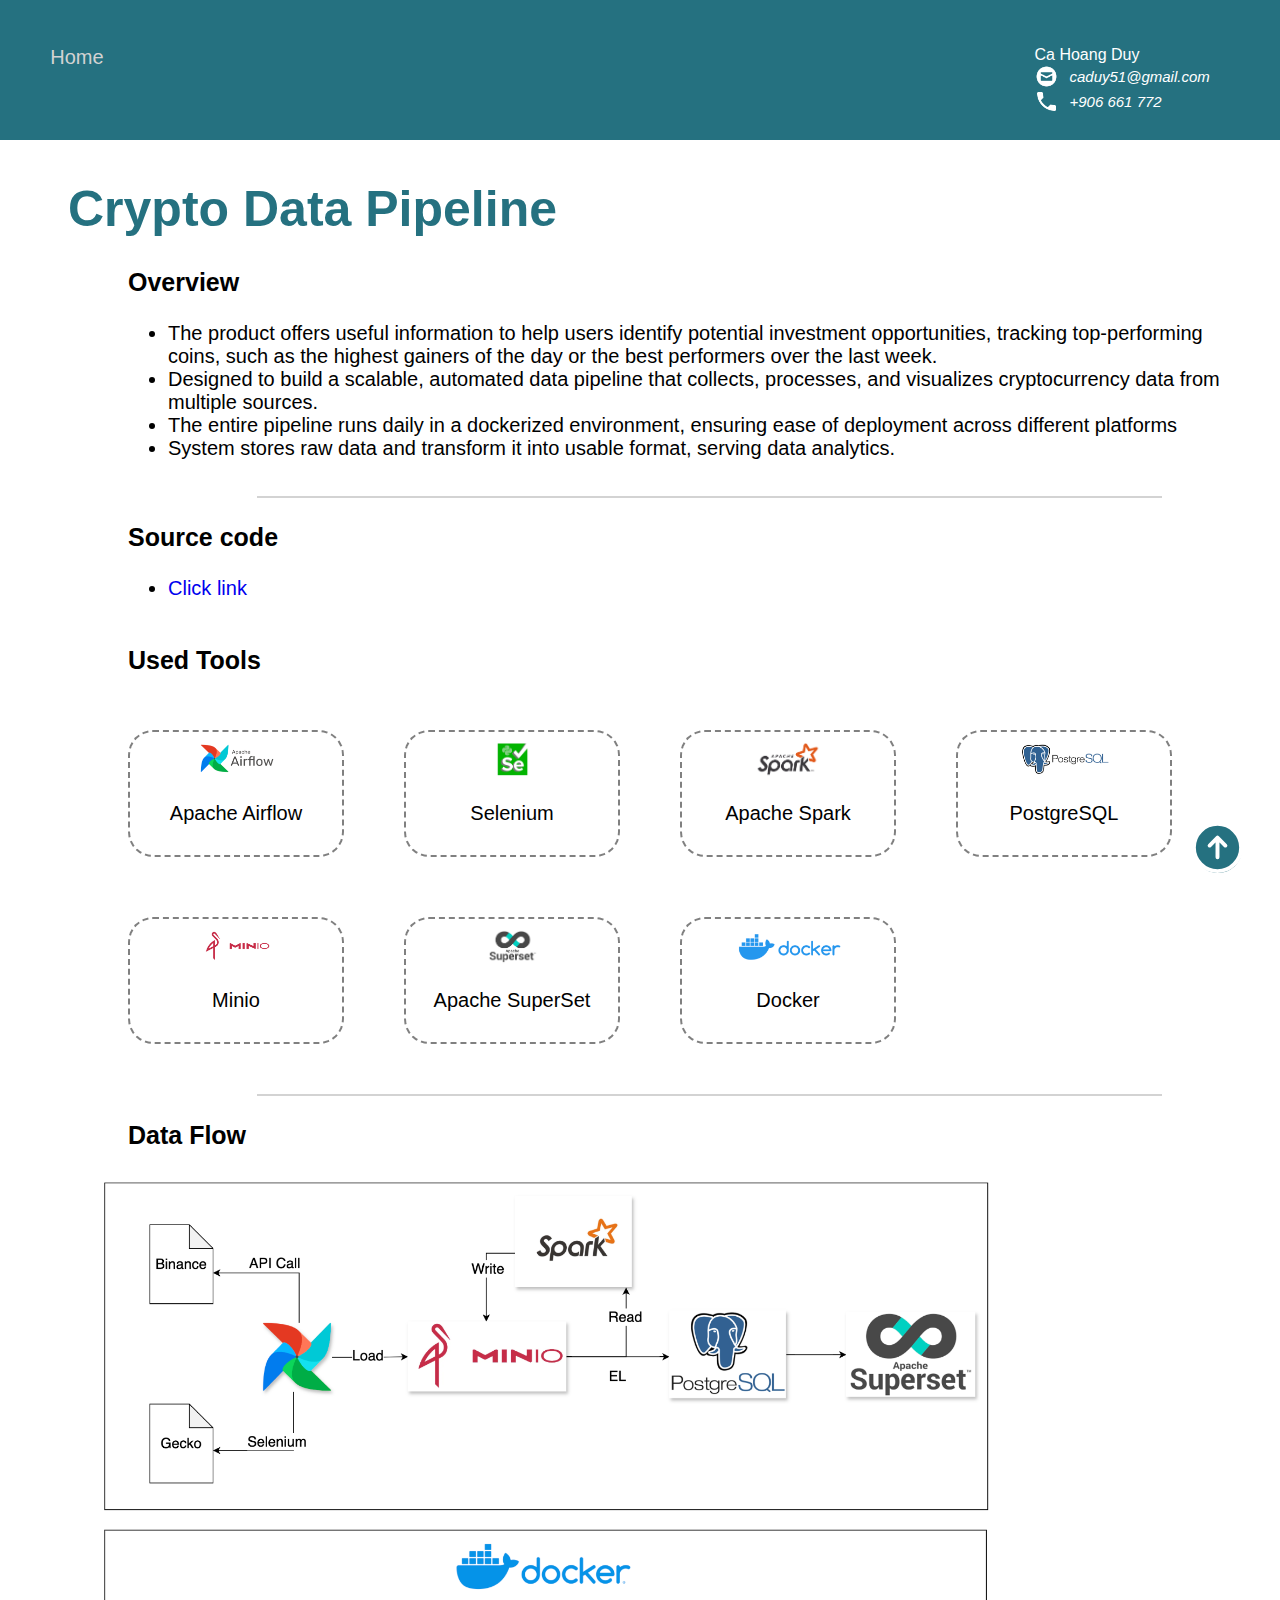
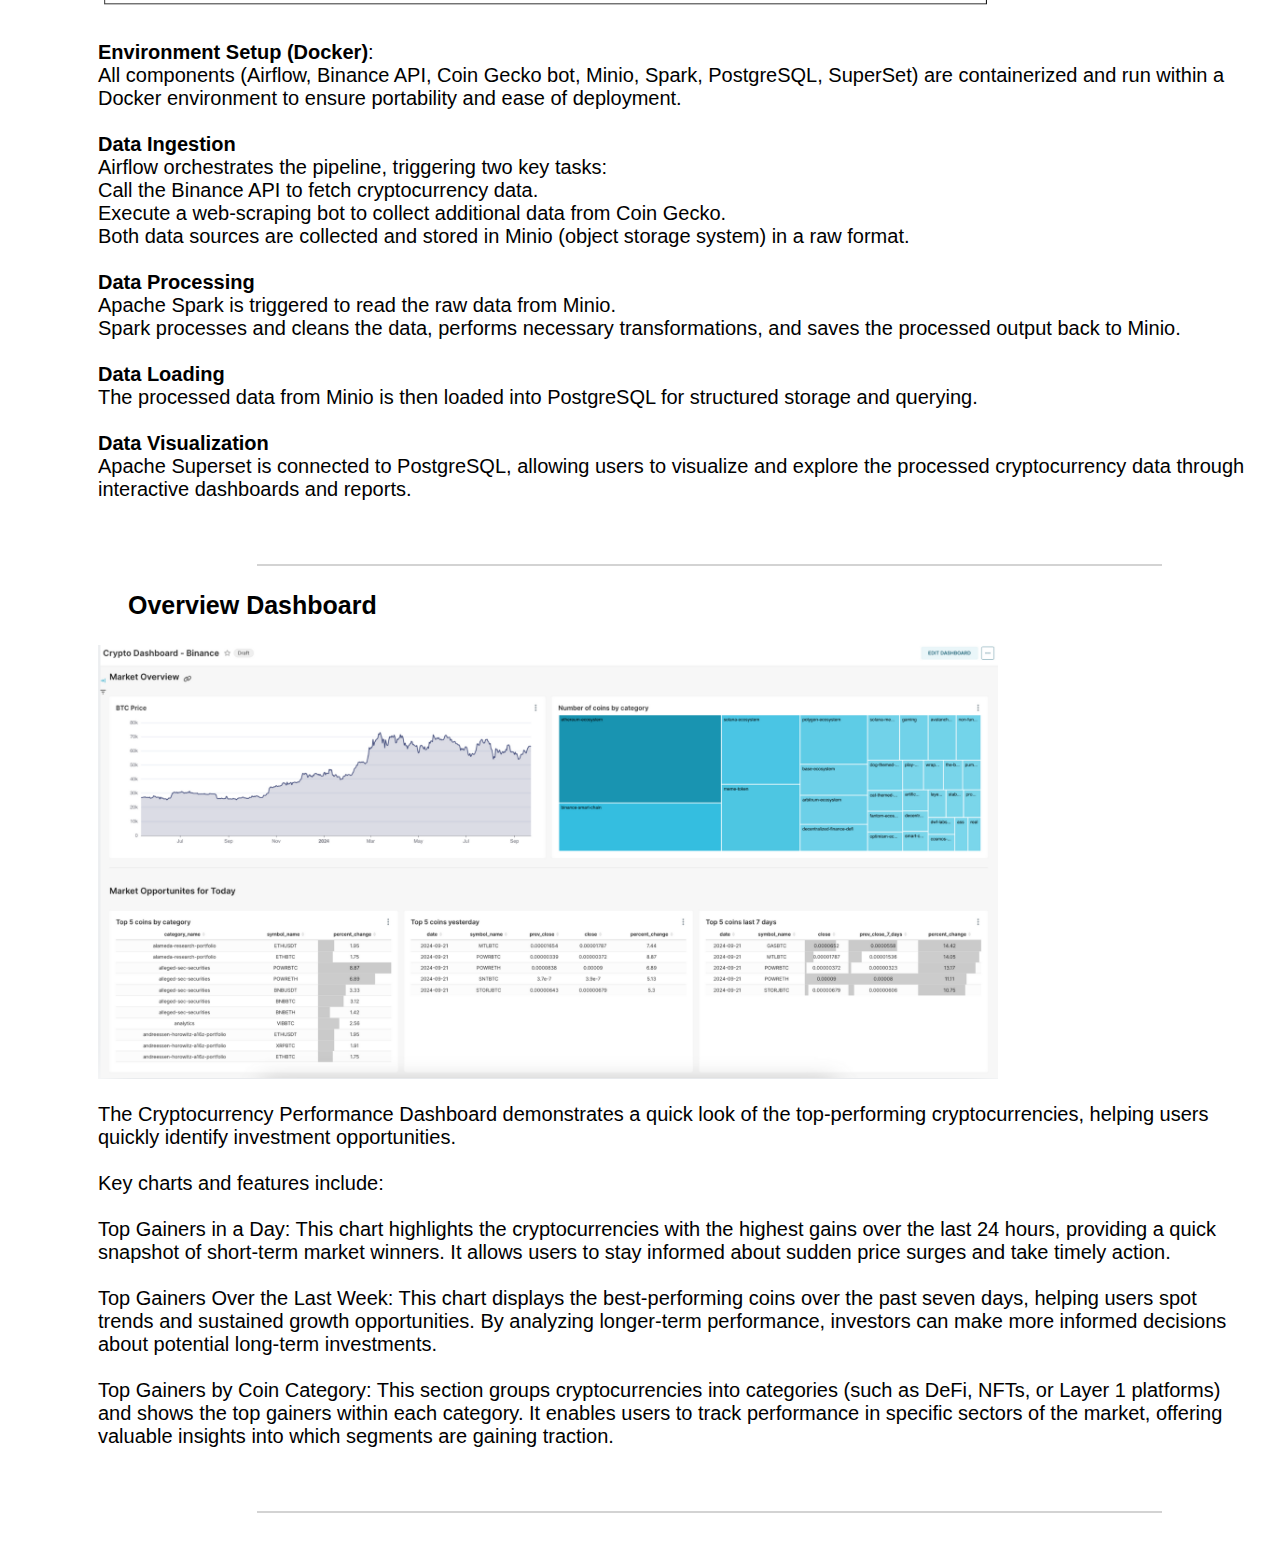
<file: crypto.html>
<!DOCTYPE html>
<html>
  <head>
    <title>Crypto Project</title>
    <link rel="icon" type="image/x-icon" href="/img/favicon.ico">
    <link rel="stylesheet" href="./style.css"/>
    <script src="./script.js"></script>
  </head>
  
  <body>
    <!-- Navigation Bar -->
    <nav>
      <div id="home">
        <div class="profile_name">
          Ca Hoang Duy
          <div class="contact_info">
            <img src="img/envelope.png" alt="https://icons8.com/icon/124377/circled-envelope"/>
          caduy51@gmail.com
        </div>
        <div style="clear:both;"></div>
        <div class="contact_info">
          <img src="img/phone.png" alt="https://icons8.com/icon/124377/circled-envelope"/>
          +906 661 772
        </div>
        </div>
        <div class="topdiv">
          <a class="topmenu" href="./index.html">Home</a>
        </div>
      </div>    
    </nav>


          
    <!-- Crypto Project -->
    <section class="projects" id="projects">
      <h2>Crypto Data Pipeline</h2>
      <div style="clear:both;"></div>

        <div id="projects-container" class="projects-container">
          <div class="project-card">
            <h3>Overview</h3>
            <ul>
              <li>The product offers useful information to help users identify potential investment opportunities, tracking top-performing coins, such as the highest gainers of the day or the best performers over the last week.</li>
              <li>Designed to build a scalable, automated data pipeline that collects, processes, and visualizes cryptocurrency data from multiple sources.</li>
              <li>The entire pipeline runs daily in a dockerized environment, ensuring ease of deployment across different platforms</li>
              <li>System stores raw data and transform it into usable format, serving data analytics.</li>
            </ul>
          </div>
          <hr>
          <div class="project-card">
            <h3>Source code</h3>
            <ul>
              <li><a href="https://github.com/caduy51/crypto-data-pipeline" target="_blank">Click link</a></li>
            </ul>
          </div>
            <!-- Technology -->
          <div class="project-card">
            <h3>Used Tools</h3>
            <section id="skills">
                <div style="clear:both;"></div>
                <div class="all_skills">
                    <!-- Add more skills here-->
                    <div class="skill">
                        <img src="img/airflow.png"/>
                        <p>Apache Airflow</p>
                    </div>  
            
                    <div class="skill">
                        <img src="img/selenium.png"/>
                        <p>Selenium</p>
                    </div>  
            
                    <div class="skill">
                        <img src="img/spark.png"/>
                        <p>Apache Spark</p>
                    </div>  
            
                    <div class="skill">
                        <img src="img/postgresql.png"/>
                        <p>PostgreSQL</p>
                    </div>  
            
                    <div class="skill">
                        <img src="img/minio.png"/>
                        <p>Minio</p>
                    </div>  
            
                    <div class="skill">
                        <img src="img/superset.png"/>
                        <p>Apache SuperSet</p>
                    </div>
    
                    <div class="skill">
                        <img src="img/docker.png"/>
                        <p>Docker</p>
                    </div>
                </div>
            </section>
            </div>
            <hr>

        <div class="project-card">
            <h3>Data Flow</h3>
            <img src="./img/architecture.png" width="900px">
              <p style="font-size: 20px;">
              <b>Environment Setup (Docker)</b>:<br>
              All components (Airflow, Binance API, Coin Gecko bot, Minio, Spark, PostgreSQL, SuperSet) are containerized and run within a Docker environment to ensure portability and ease of deployment.<br><br>
              <b>Data Ingestion</b><br>
              Airflow orchestrates the pipeline, triggering two key tasks:<br>
              Call the Binance API to fetch cryptocurrency data.<br>
              Execute a web-scraping bot to collect additional data from Coin Gecko.<br>
              Both data sources are collected and stored in Minio (object storage system) in a raw format.<br><br>
              <b>Data Processing</b><br>
              Apache Spark is triggered to read the raw data from Minio.<br>
              Spark processes and cleans the data, performs necessary transformations, and saves the processed output back to Minio.<br><br>
              <b>Data Loading</b><br>
              The processed data from Minio is then loaded into PostgreSQL for structured storage and querying.<br><br>
              <b>Data Visualization</b><br>
              Apache Superset is connected to PostgreSQL, allowing users to visualize and explore the processed cryptocurrency data through interactive dashboards and reports.<br><br>
            </p>
        </div>
        <hr>
        <div class="project-card">
          <h3>Overview Dashboard</h3>
          <img src="./img/superset-dashboard.png" width="900px">
          <p style="font-size: 20px;">
            The Cryptocurrency Performance Dashboard demonstrates a quick look of the top-performing cryptocurrencies, helping users quickly identify investment opportunities. <br><br>
            
            Key charts and features include: <br><br>

            Top Gainers in a Day: This chart highlights the cryptocurrencies with the highest gains over the last 24 hours, providing a quick snapshot of short-term market winners. It allows users to stay informed about sudden price surges and take timely action.<br><br>

            Top Gainers Over the Last Week: This chart displays the best-performing coins over the past seven days, helping users spot trends and sustained growth opportunities. By analyzing longer-term performance, investors can make more informed decisions about potential long-term investments.<br><br>

            Top Gainers by Coin Category: This section groups cryptocurrencies into categories (such as DeFi, NFTs, or Layer 1 platforms) and shows the top gainers within each category. It enables users to track performance in specific sectors of the market, offering valuable insights into which segments are gaining traction.<br><br>


          </p>
      </div>
        <hr>

    </div>
    </section>
    <div style="clear:both;"></div>

    <div class="iconbutton">
      <a href="#home">
        <!--Add the code here for the logo to appear and the icon to be actionable-->
        <svg xmlns="http://www.w3.org/2000/svg" fill="none" viewBox="0 0 24 24" stroke-width="1.5" stroke="white" width="63px">
          <path stroke-linecap="round" stroke-linejoin="round" d="M15 11.25l-3-3m0 0l-3 3m3-3v7.5M21 12a9 9 0 11-18 0 9 9 0 0118 0z" />
        </svg>
      </a>
    </div>

    <div class="popup" id="popup" class="flex_center">
      <img src="img/checkmark--outline.svg"/>
      <h3>Thanks for leaving a recommendation</h3>
      <button onclick="showPopup(false)">Ok</button>
    </div>
  </body>
</html>
</file>
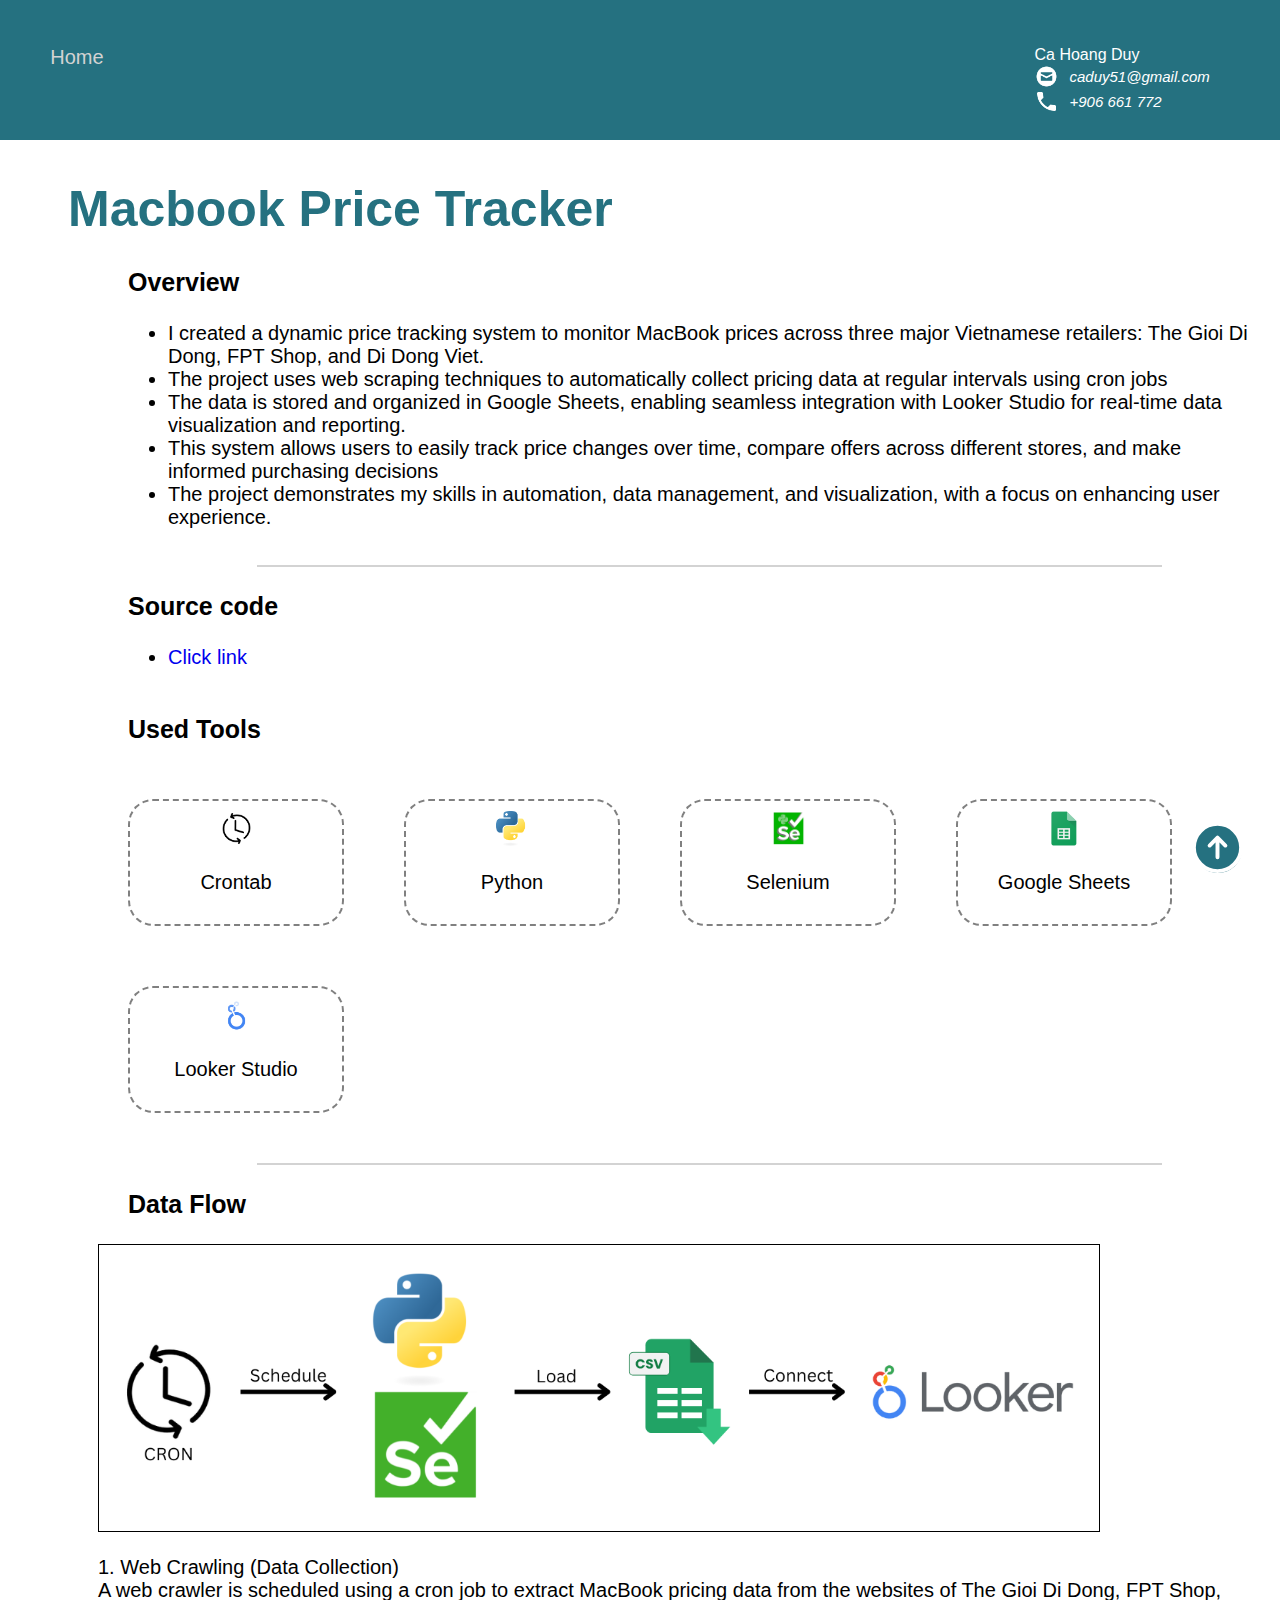
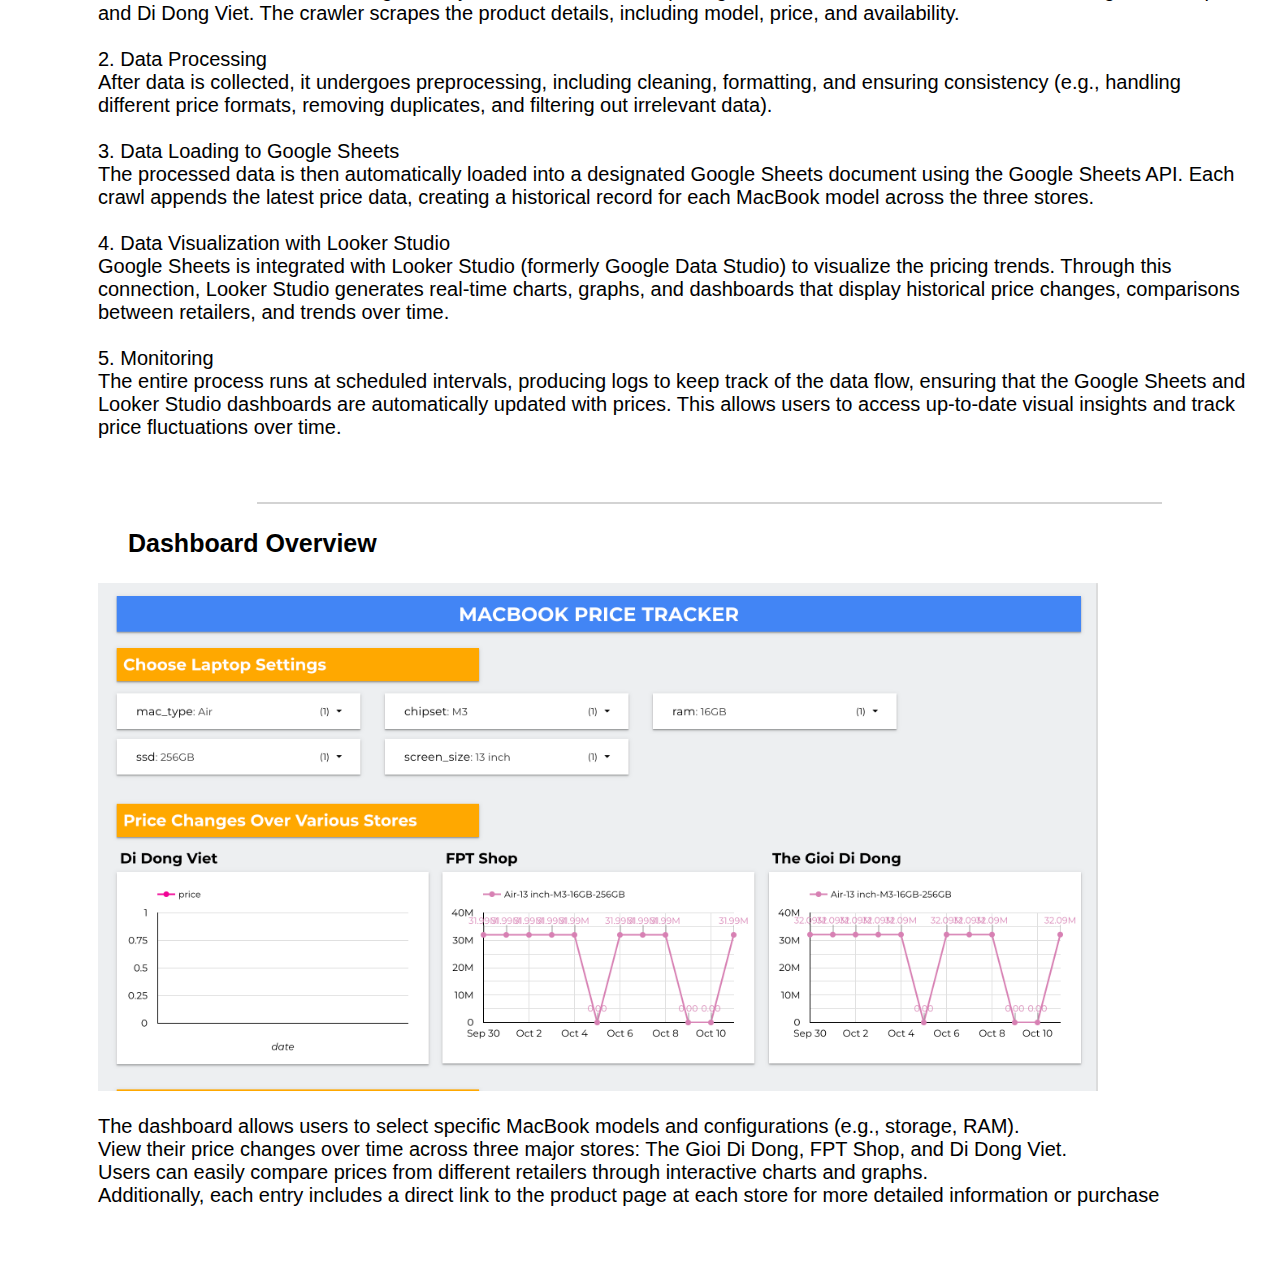
<file: macbook.html>
<!DOCTYPE html>
<html>
  <head>
    <title>Crypto Project</title>
    <link rel="icon" type="image/x-icon" href="/img/favicon.ico">
    <link rel="stylesheet" href="./style.css"/>
    <script src="./script.js"></script>
  </head>
  
  <body>
    <!-- Navigation Bar -->
    <nav>
      <div id="home">
        <div class="profile_name">
          Ca Hoang Duy
          <div class="contact_info">
            <img src="img/envelope.png" alt="https://icons8.com/icon/124377/circled-envelope"/>
          caduy51@gmail.com
        </div>
        <div style="clear:both;"></div>
        <div class="contact_info">
          <img src="img/phone.png" alt="https://icons8.com/icon/124377/circled-envelope"/>
          +906 661 772
        </div>
        </div>
        <div class="topdiv">
          <a class="topmenu" href="./index.html">Home</a>
        </div>
      </div>

    </nav>

    <!-- Macbook Price Tracker -->
    <section class="projects" id="projects">
        <h2>Macbook Price Tracker</h2>
        <div style="clear:both;"></div>

        <div id="projects-container" class="projects-container">
            <div class="project-card">
                <h3>Overview</h3>
                <ul>
                    <li> I created a dynamic price tracking system to monitor MacBook prices across three major Vietnamese retailers: The Gioi Di Dong, FPT Shop, and Di Dong Viet.</li>
                    <li>The project uses web scraping techniques to automatically collect pricing data at regular intervals using cron jobs</li>
                    <li>The data is stored and organized in Google Sheets, enabling seamless integration with Looker Studio for real-time data visualization and reporting.</li>
                    <li>This system allows users to easily track price changes over time, compare offers across different stores, and make informed purchasing decisions</li>
                    <li>The project demonstrates my skills in automation, data management, and visualization, with a focus on enhancing user experience.</li>
                </ul>
            </div>
            <hr>
            <div class="project-card">
              <h3>Source code</h3>
              <ul>
                <li><a href="https://github.com/caduy51/macbook-price-tracker" target="_blank">Click link</a></li>
              </ul>
            </div>

            <div class="project-card">
              <h3>Used Tools</h3>
              <!-- Skill used in the project -->
              <section id="skills">
                  <div style="clear:both;"></div>
                  <div class="all_skills">
                      <!-- Add more skills here-->
                      <div class="skill">
                          <img src="img/crontab.png"/>
                          <p>Crontab</p>
                      </div>
                      <div class="skill">
                        <img src="img/python.png"/>
                        <p>Python</p>
                      </div>
              
                      <div class="skill">
                          <img src="img/selenium.png"/>
                          <p>Selenium</p>
                      </div>  
              
                      <div class="skill">
                          <img src="img/sheets.png"/>
                          <p>Google Sheets</p>
                      </div>  
              
                      <div class="skill">
                          <img src="img/looker.png"/>
                          <p>Looker Studio</p>
                      </div>
                  </div>
              </section>
          </div>
            <hr>
            <div class="project-card">
                <h3>Data Flow</h3>
                <img src="./img/architecture-02.png" width="1000px" style="border: 1px solid black;">
                <p style="font-size: 20px;">
                    1. Web Crawling (Data Collection) <br>
                    A web crawler is scheduled using a cron job to extract MacBook pricing data from the websites of The Gioi Di Dong, FPT Shop, and Di Dong Viet. The crawler scrapes the product details, including model, price, and availability.<br><br>
                    
                    2. Data Processing<br>
                    After data is collected, it undergoes preprocessing, including cleaning, formatting, and ensuring consistency (e.g., handling different price formats, removing duplicates, and filtering out irrelevant data).<br><br>
                    
                    3. Data Loading to Google Sheets<br>
                    The processed data is then automatically loaded into a designated Google Sheets document using the Google Sheets API. Each crawl appends the latest price data, creating a historical record for each MacBook model across the three stores.<br><br>
                    
                    4. Data Visualization with Looker Studio<br>
                    Google Sheets is integrated with Looker Studio (formerly Google Data Studio) to visualize the pricing trends. Through this connection, Looker Studio generates real-time charts, graphs, and dashboards that display historical price changes, comparisons between retailers, and trends over time.<br><br>
                    
                    5. Monitoring<br>
                    The entire process runs at scheduled intervals, producing logs to keep track of the data flow, ensuring that the Google Sheets and Looker Studio dashboards are automatically updated with prices. This allows users to access up-to-date visual insights and track price fluctuations over time.<br><br>
                </p>
            </div>
            <hr>
            <div class="project-card">
                <h3>Dashboard Overview</h3>
                <img src="./img/dashboard.png" width="1000px">
                <p style="font-size: 20px;">
                    The dashboard allows users to select specific MacBook models and configurations (e.g., storage, RAM). <br>
                    View their price changes over time across three major stores: The Gioi Di Dong, FPT Shop, and Di Dong Viet. <br>
                    Users can easily compare prices from different retailers through interactive charts and graphs.  <br>
                    Additionally, each entry includes a direct link to the product page at each store for more detailed information or purchase
                </p>
            </div>

        </div>
    </section>

    <div style="clear:both;"></div>

    <div class="iconbutton">
      <a href="#home">
        <!--Add the code here for the logo to appear and the icon to be actionable-->
        <svg xmlns="http://www.w3.org/2000/svg" fill="none" viewBox="0 0 24 24" stroke-width="1.5" stroke="white" width="63px">
          <path stroke-linecap="round" stroke-linejoin="round" d="M15 11.25l-3-3m0 0l-3 3m3-3v7.5M21 12a9 9 0 11-18 0 9 9 0 0118 0z" />
        </svg>
      </a>
    </div>

    <div class="popup" id="popup" class="flex_center">
      <img src="img/checkmark--outline.svg"/>
      <h3>Thanks for leaving a recommendation</h3>
      <button onclick="showPopup(false)">Ok</button>
    </div>
  </body>
</html>
</file>
<file: style.css>
body {
  font-family: 'Trebuchet MS', 'Lucida Sans Unicode', 'Lucida Grande', 'Lucida Sans', Arial, sans-serif;
}

/* Navigation Bar */

#home {
  background-color:  #257180;
  padding-bottom: 1cm;
  margin-left:-1cm;
  margin-right:-1cm;
  margin-top:-1cm;
  padding-top: 2cm;
  padding-bottom: 2cm;
  height: 5mm;
 }

.topmenu {
  color: lightgray;
  margin: 10px;
  padding: 20px;
  font-size: 20px;
  text-decoration:none;
}

.topmenu:hover {
  color: white;
  font-weight: bold;
  text-decoration: underline;
  /* Add the styles here */
}

.topdiv {
  float: left;
  padding-right: 1cm;
  margin-left: 50px;
}

.profile_name {
  float: right;
  padding-left: 2cm;
  /* Add the styles here */
  color: white
}

.profile_name .contact_info {
  font-size: 15px;
  font-style: italic;
  display: flex;
  align-items: center;
  flex-direction: row;
  margin-right: 100px;
}

.contact_info img {
  width:25px;
  margin-right: 10px;
  float:right;
}

/* Titles */

h2 {
  text-align: justify;
  font-size: 50px;
  text-align: center;
  float: left;
  color: #257180;
  margin: 30px;
  margin-left: 60px;
  margin-top: 40px;
  margin-bottom: 0px;
}

.introduction {
  text-align: justify;
  font-size: 30px;
  text-align: center;
  float: left;
  margin-top: 30px;
  margin-bottom: 20px;
  animation-duration: 5s;
  position: relative;
}

/* Used in the About Me sections */

.container {
  display: flex;
}

/* About Me */

.about-me {
  display: flex;
  align-items: center;
}

#about-me h1 {
  font-size: 50px;
  margin-top: 90px;
  color: #257180;
}

#about-me p {
  font-size: 25px;
  color: rgb(128, 128, 128);
  margin-top: -1cm;
}

.profile_image {
  width: 450px;
  height: fit-content;
  vertical-align: middle;
  margin: 5px;
}

/* Skills */

.all_skills {
  display: flex;
  flex-direction: row;
  flex-flow: wrap;
}

.skill {
  border: 2px dashed gray;
  display: block;
  border-radius: 25px;
  text-align: center;
  margin: 30px;
  padding: 10px;
  width: 2in;
  font-size: 20px;
}

.skill:hover{
  box-shadow: 0 3px 10px gray;
}


.skill img {
  height: 35px;
  align-items: center;
}

.skills h6 {
  align-items: center;
  font-size: 20px;
  margin-block-start: 8px;
  margin-block-end: 5px;
  font-weight: bold;
} 

.skills p {
  align-items: center;
  font-size: 15px;
  color: gray;
  margin-block-start: 5px;
  margin-block-end: 5px;
} 

.flex_center {
  display: flex;
  align-items: center;
  justify-content: center;
}

/* Projects */

.projects-container {
  margin-top: 30px;
  margin-left: 60px;
}

.projects-container hr {
  border: 1px solid lightgray;
  width: 75%;
  margin-left: 5cm;
}

.project-card {
  margin: 0 15px 15px 30px;
  padding-bottom: 5px;
}

.project-card h3 {
  font-size: 25px;
  margin-left: 30px;
}

.project-card li {
  font-size: 20px;
  margin-left: 30px;
}

/* Recommendations */

.all_recommendations {
  display: flex;
  align-items: center;
  margin-left: 1in;
  flex-direction: row;
  flex-flow: wrap;
  padding: 20px;
}

.recommendation {
  font-style: italic;
  text-align: left;
  width: 21.875rem;
  padding: 1rem;
  background-color: #fff;
  border-radius: 11px;
  box-shadow: 0 3px 10px var(--primary-shadow);
  padding: 20px;
  margin: 10px;
  border:1px solid gray;
  font-size: 18px;
  height:150px
}

.recommendation span {
  color: #257180;
  font-size: 20px;
  font-family: 'Times New Roman', Times, serif;
}

/* Scroll to Top Button */

.iconbutton{
  width: 48px;
  height: 48px;
  border-radius: 100%;
  background-color: #257180;
  display: flex;
  align-items: center;
  justify-content: center;
  position: fixed;
  right: 3%;
  bottom: 3%;
  cursor: pointer;
}

/* Form Pop-up */

.popup {
  width:400px;
  background-color: #e8bcf0;
  border-radius: 3mm;
  top: 50%;
  left:50%;
  transform: translate(-50%,-50%);
  text-align: center;
  position: fixed;
  /* padding: 30px; */
  visibility: hidden;
}

.popup img {
  padding-top: 20px;
}

.popup button {
  background-color: #fff;
  border: 1px solid #257180;
  color: #257180;
  display: block;
  border-radius: 6px;
  text-align: center;
  margin: 50px;
  padding: 10px;
  width: 2in;
  font-size: 20px;
  margin-left: 25%;
}

.popup button:hover {
  background-color: #fff;
  border: 2px solid #257180;
  color: #257180;
  display: block;
  font-weight: bolder;
  text-align: center;
  cursor: pointer;
  margin-left: 25%;
}

/* Recommendation Form */

input, textarea {
  font-family: 'Trebuchet MS', 'Lucida Sans Unicode', 'Lucida Grande', 'Lucida Sans', Arial, sans-serif; 
  margin: 10px;  
  width:100%;
}

fieldset {
  display: flexbox;
  align-content: center;
  justify-content: center;  
  padding: 25px; 
  margin-left: 50px; 
  margin-right: 50px;   
  border: thin solid white;
  width: 50%;
}

/* Buttons */

button {
  background-color: #fff;
  border: 1px solid #257180;
  color: #257180;
  display: block;
  border-radius: 6px;
  text-align: center;
  margin: 50px;
  padding: 10px;
  width: 2in;
  font-size: 20px;
}

button:hover {
  background-color: #257180;
  border: 1px solid #257180;
  color: #fff;
  display: block;
  border-radius: 6px;
  text-align: center;
  cursor: pointer;
}

/* Styling Hover Project name*/
a {
  text-decoration: none;
}

.project-card a:hover{
  color: white;
  font-weight: bold;
  text-decoration: underline;
  background-color: #257180;
}
</file>
